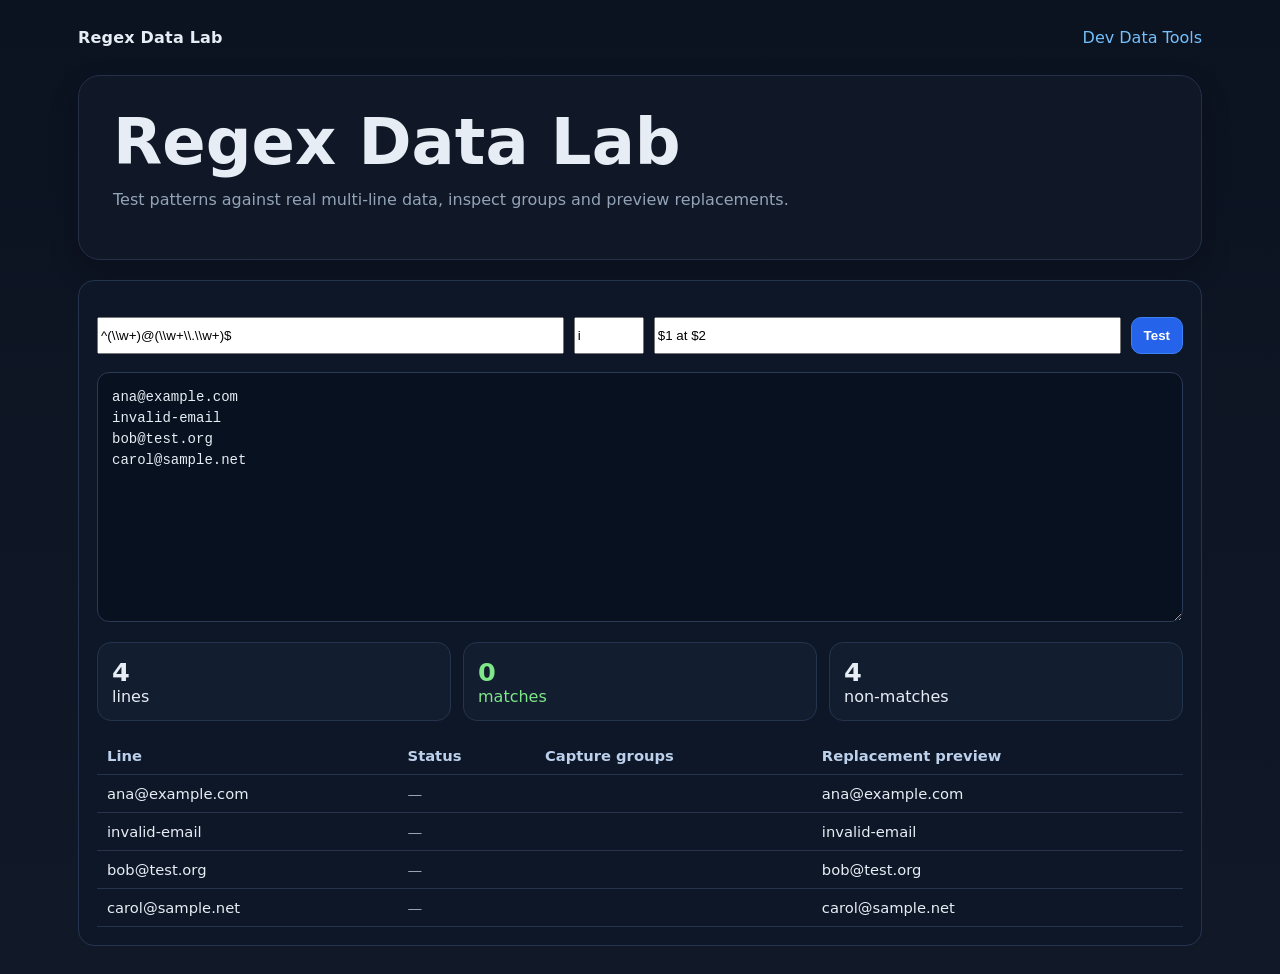
<file: index.html>
<!doctype html><html lang="en"><head><meta charset="utf-8"><meta name="viewport" content="width=device-width,initial-scale=1"><title>Regex Data Lab</title><link rel="stylesheet" href="styles.css"></head><body><div class="shell"><div class="topbar"><div class="brand">Regex Data Lab</div><a href="https://raoulmunet.github.io/dev-data-tools/">Dev Data Tools</a></div><section class="hero"><h1>Regex Data Lab</h1><p class="muted">Test patterns against real multi-line data, inspect groups and preview replacements.</p></section><section class="panel"><div class="toolbar"><input id="pattern" value="^(\\w+)@(\\w+\\.\\w+)$" style="flex:1"><input id="flags" value="i" style="width:70px"><input id="replacement" value="$1 at $2" style="flex:1"><button class="primary" id="run">Test</button></div><textarea id="input">ana@example.com
invalid-email
bob@test.org
carol@sample.net</textarea><div id="summary" class="statrow"></div><div id="result"></div></section></div><script src="app.js"></script></body></html>
</file>
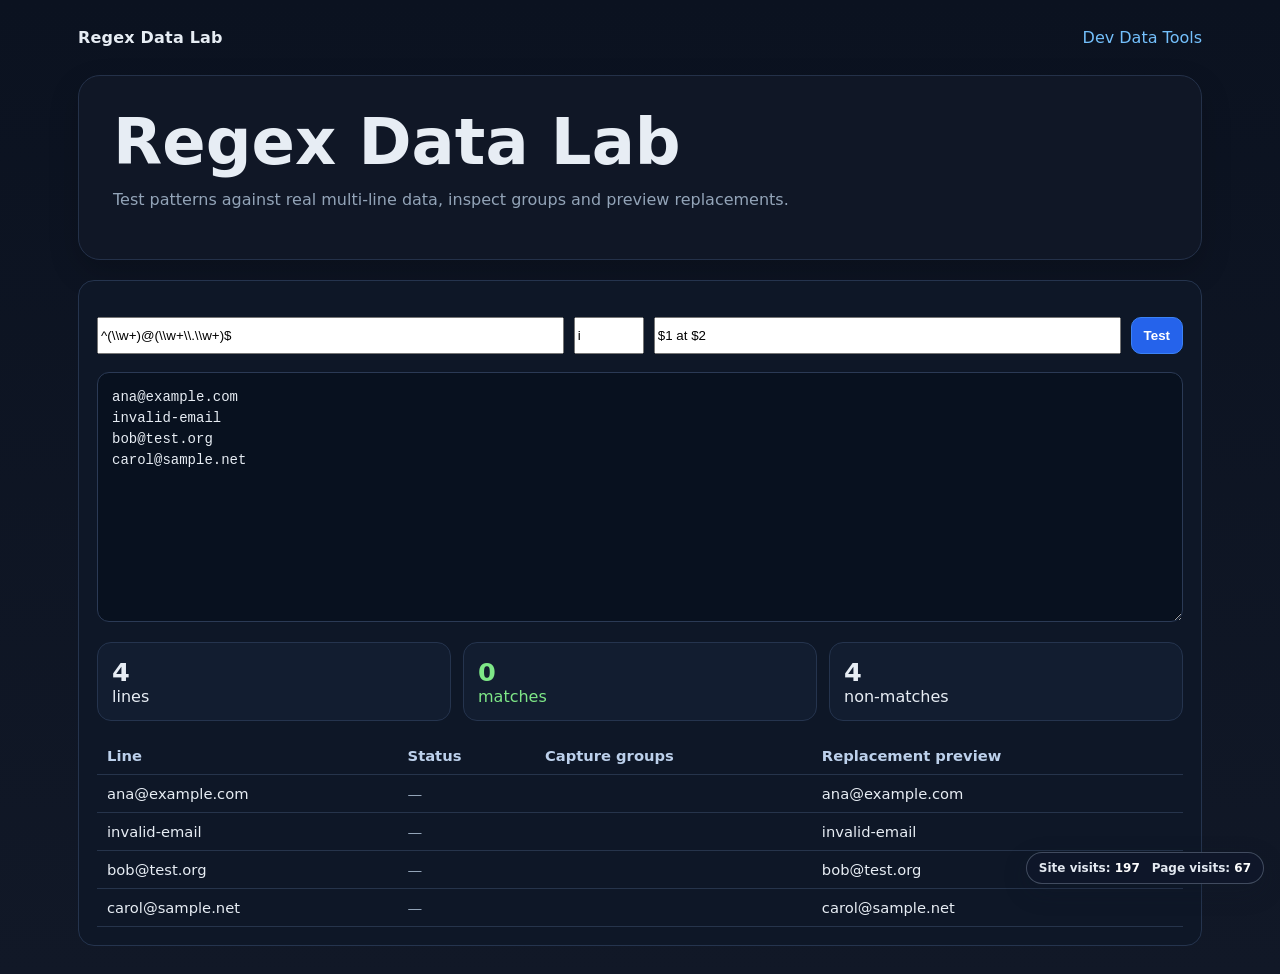
<file: docs/index.html>
<!doctype html><html lang="en"><head><meta charset="utf-8"><meta name="viewport" content="width=device-width,initial-scale=1"><title>Regex Data Lab</title><link rel="stylesheet" href="styles.css"></head><body><div class="shell"><div class="topbar"><div class="brand">Regex Data Lab</div><a href="https://raoulmunet.github.io/dev-data-tools/">Dev Data Tools</a></div><section class="hero"><h1>Regex Data Lab</h1><p class="muted">Test patterns against real multi-line data, inspect groups and preview replacements.</p></section><section class="panel"><div class="toolbar"><input id="pattern" value="^(\\w+)@(\\w+\\.\\w+)$" style="flex:1"><input id="flags" value="i" style="width:70px"><input id="replacement" value="$1 at $2" style="flex:1"><button class="primary" id="run">Test</button></div><textarea id="input">ana@example.com
invalid-email
bob@test.org
carol@sample.net</textarea><div id="summary" class="statrow"></div><div id="result"></div></section></div><script src="app.js"></script><script src="site-counter.js" data-site-id="regex-data-lab" defer></script>
</body></html>
</file>
<file: styles.css>
:root{font-family:Inter,ui-sans-serif,system-ui,-apple-system,BlinkMacSystemFont,"Segoe UI",sans-serif;color:#e7edf4;background:#0b1220}*{box-sizing:border-box}body{margin:0;background:linear-gradient(180deg,#0b1220,#111827);min-height:100vh;color:#e7edf4}a{color:#74c0fc;text-decoration:none}a:hover{text-decoration:underline}.shell{max-width:1180px;margin:0 auto;padding:28px}.topbar{display:flex;align-items:center;justify-content:space-between;gap:18px;margin-bottom:28px}.brand{font-weight:800;letter-spacing:.2px}.muted{color:#93a4b8}.hero{padding:34px;border:1px solid #243149;border-radius:22px;background:rgba(17,24,39,.9);box-shadow:0 12px 30px rgba(0,0,0,.18)}h1{margin:0 0 10px;font-size:clamp(2rem,5vw,4rem);line-height:1}h2{margin-top:0}.badge{display:inline-block;padding:6px 10px;border-radius:999px;background:#14213a;border:1px solid #2e4266;color:#a9c7ef;font-size:.85rem}.grid{display:grid;grid-template-columns:repeat(auto-fit,minmax(260px,1fr));gap:16px;margin-top:22px}.card{padding:20px;border:1px solid #25344e;border-radius:18px;background:#101827}.card h3{margin:0 0 8px}.toolbar{display:flex;flex-wrap:wrap;gap:10px;margin:18px 0}.btn,button,select,input[type=file],input[type=text],input[type=number]{border-radius:10px;border:1px solid #365075;background:#14213a;color:#eef5ff;padding:10px 12px}.btn,button{cursor:pointer;font-weight:700}.btn.primary,button.primary{background:#2563eb;border-color:#3b82f6;color:#fff}.btn.secondary{background:#162235}.panel{margin-top:20px;padding:18px;border:1px solid #25344e;border-radius:16px;background:#0e1727}.cols{display:grid;grid-template-columns:1fr 1fr;gap:16px}.field label{display:block;margin-bottom:7px;color:#b7c4d6;font-weight:600}textarea{width:100%;min-height:250px;resize:vertical;background:#08111f;color:#e7edf4;border:1px solid #2b3a55;border-radius:12px;padding:14px;font:14px/1.5 ui-monospace,SFMono-Regular,Menlo,monospace}table{width:100%;border-collapse:collapse;margin-top:12px;font-size:.92rem}th,td{text-align:left;padding:10px;border-bottom:1px solid #26344b;vertical-align:top}th{color:#bcd0eb}.statrow{display:grid;grid-template-columns:repeat(auto-fit,minmax(150px,1fr));gap:12px;margin:16px 0}.stat{padding:14px;border-radius:14px;background:#121d30;border:1px solid #25344e}.stat strong{display:block;font-size:1.6rem}.good{color:#7ee787}.warn{color:#f2cc60}.bad{color:#ff7b72}.code{white-space:pre-wrap;background:#07101d;border:1px solid #283851;border-radius:12px;padding:14px;font-family:ui-monospace,SFMono-Regular,Menlo,monospace;overflow:auto}.footer{margin:34px 0 12px;color:#7f90a7;font-size:.9rem}.tool-frame{width:100%;min-height:74vh;border:1px solid #2c3d59;border-radius:16px;background:#fff}.hidden{display:none!important}@media(max-width:760px){.cols{grid-template-columns:1fr}.shell{padding:18px}.topbar{align-items:flex-start;flex-direction:column}}
</file>
<file: docs/styles.css>
:root{font-family:Inter,ui-sans-serif,system-ui,-apple-system,BlinkMacSystemFont,"Segoe UI",sans-serif;color:#e7edf4;background:#0b1220}*{box-sizing:border-box}body{margin:0;background:linear-gradient(180deg,#0b1220,#111827);min-height:100vh;color:#e7edf4}a{color:#74c0fc;text-decoration:none}a:hover{text-decoration:underline}.shell{max-width:1180px;margin:0 auto;padding:28px}.topbar{display:flex;align-items:center;justify-content:space-between;gap:18px;margin-bottom:28px}.brand{font-weight:800;letter-spacing:.2px}.muted{color:#93a4b8}.hero{padding:34px;border:1px solid #243149;border-radius:22px;background:rgba(17,24,39,.9);box-shadow:0 12px 30px rgba(0,0,0,.18)}h1{margin:0 0 10px;font-size:clamp(2rem,5vw,4rem);line-height:1}h2{margin-top:0}.badge{display:inline-block;padding:6px 10px;border-radius:999px;background:#14213a;border:1px solid #2e4266;color:#a9c7ef;font-size:.85rem}.grid{display:grid;grid-template-columns:repeat(auto-fit,minmax(260px,1fr));gap:16px;margin-top:22px}.card{padding:20px;border:1px solid #25344e;border-radius:18px;background:#101827}.card h3{margin:0 0 8px}.toolbar{display:flex;flex-wrap:wrap;gap:10px;margin:18px 0}.btn,button,select,input[type=file],input[type=text],input[type=number]{border-radius:10px;border:1px solid #365075;background:#14213a;color:#eef5ff;padding:10px 12px}.btn,button{cursor:pointer;font-weight:700}.btn.primary,button.primary{background:#2563eb;border-color:#3b82f6;color:#fff}.btn.secondary{background:#162235}.panel{margin-top:20px;padding:18px;border:1px solid #25344e;border-radius:16px;background:#0e1727}.cols{display:grid;grid-template-columns:1fr 1fr;gap:16px}.field label{display:block;margin-bottom:7px;color:#b7c4d6;font-weight:600}textarea{width:100%;min-height:250px;resize:vertical;background:#08111f;color:#e7edf4;border:1px solid #2b3a55;border-radius:12px;padding:14px;font:14px/1.5 ui-monospace,SFMono-Regular,Menlo,monospace}table{width:100%;border-collapse:collapse;margin-top:12px;font-size:.92rem}th,td{text-align:left;padding:10px;border-bottom:1px solid #26344b;vertical-align:top}th{color:#bcd0eb}.statrow{display:grid;grid-template-columns:repeat(auto-fit,minmax(150px,1fr));gap:12px;margin:16px 0}.stat{padding:14px;border-radius:14px;background:#121d30;border:1px solid #25344e}.stat strong{display:block;font-size:1.6rem}.good{color:#7ee787}.warn{color:#f2cc60}.bad{color:#ff7b72}.code{white-space:pre-wrap;background:#07101d;border:1px solid #283851;border-radius:12px;padding:14px;font-family:ui-monospace,SFMono-Regular,Menlo,monospace;overflow:auto}.footer{margin:34px 0 12px;color:#7f90a7;font-size:.9rem}.tool-frame{width:100%;min-height:74vh;border:1px solid #2c3d59;border-radius:16px;background:#fff}.hidden{display:none!important}@media(max-width:760px){.cols{grid-template-columns:1fr}.shell{padding:18px}.topbar{align-items:flex-start;flex-direction:column}}
</file>
